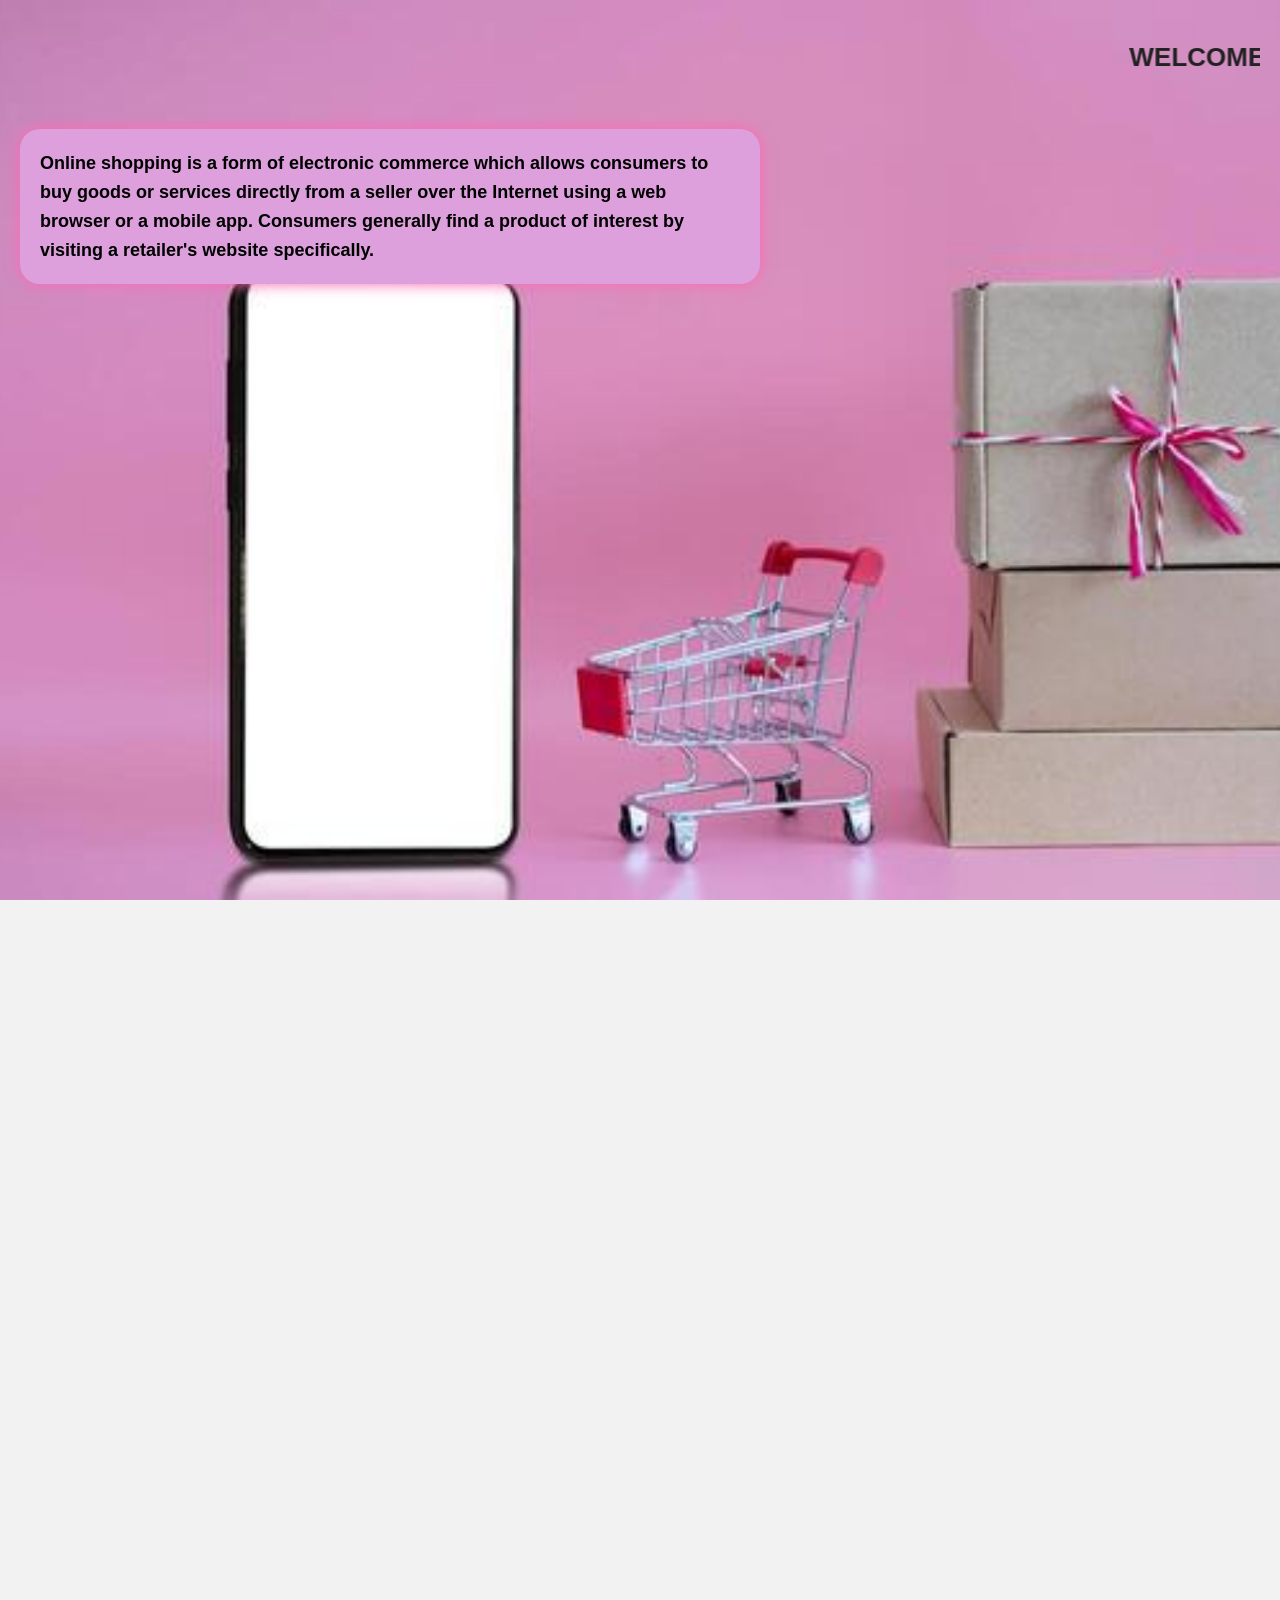
<file: About.html>
<html>
    <head>
        <title>FLIPKART</title>
        <link rel="stylesheet" href="About.css">
        </head>
    <body>
        <div id="b">
        <marquee><h2> WELCOME TO ONLINE SHOPPING</h2></marquee>
        <h3><p>Online shopping is a form of electronic commerce which allows consumers to buy goods or services directly from a seller over the Internet using a web browser or a mobile app. Consumers generally find a product of interest by visiting a retailer's website specifically.</p></h3>
       
        
        
        </div>
    </body>
</html>
</file>
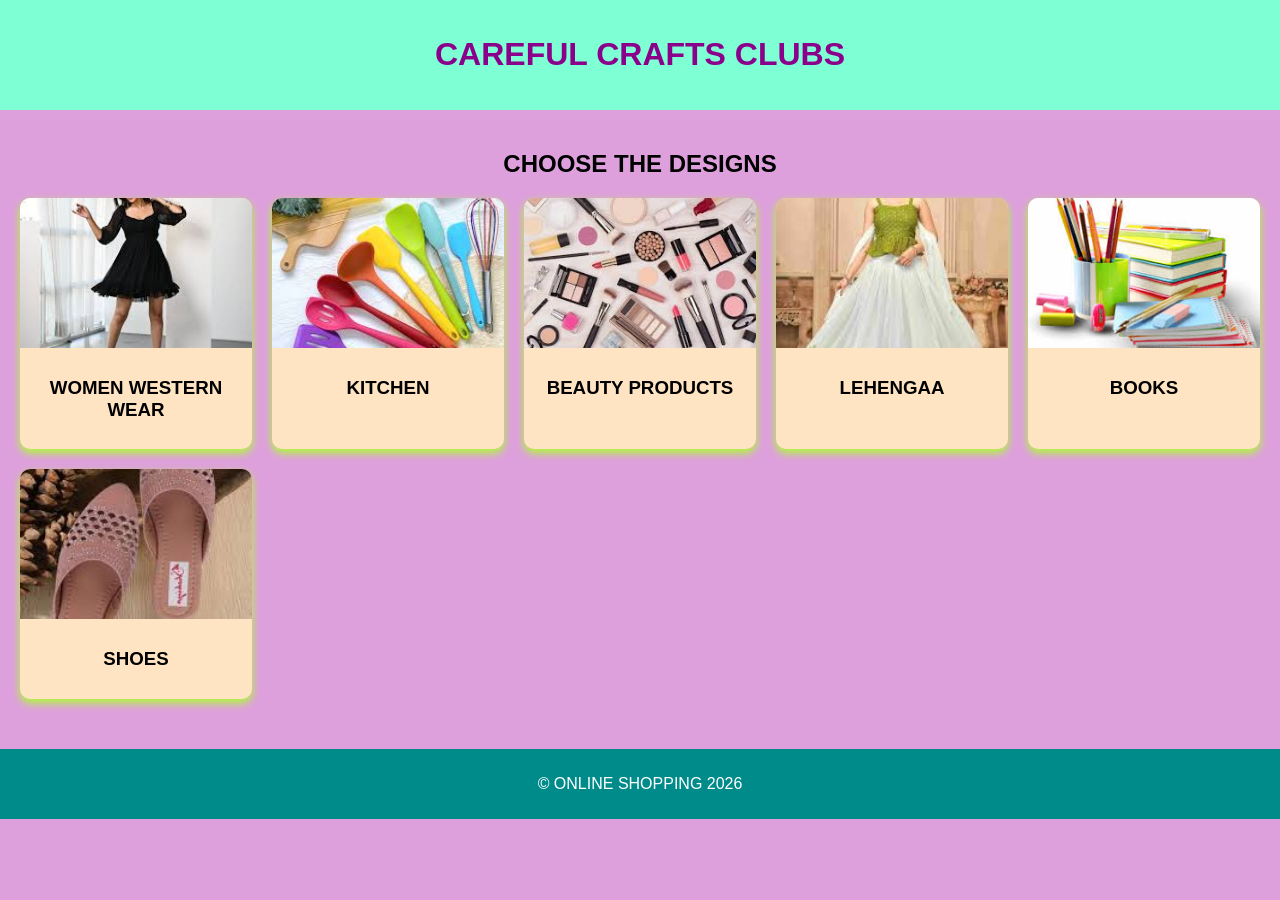
<file: Categories.html>
<html lang="en">
<head>
    <meta charset="UTF-8">
    <meta name="viewport" content="width=device-width, initial-scale=1.0">
    <title>FLIPCART</title>
  
    <style>
        body {
            font-family: Arial, sans-serif;
            margin: 0;
            background-color:plum
                }

        header {
            background-color:aquamarine;
            color: lavenderblush;
            padding: 15px;
            text-align: center;
        }

        .container {
            padding: 20px;
        }

        h2 {
            text-align: center;
            margin-bottom: 20px;
        }

        .categories {
            display: grid;
            grid-template-columns: repeat(auto-fit, minmax(200px, 1fr));
            gap: 20px;
        }

        .card {
            background-color:bisque;
            border-radius: 10px;
            overflow: hidden;
            box-shadow: 0 4px 8px greenyellow;
            transition: 0.3s;
            cursor: pointer;
        }

        .card:hover {
            transform: scale(1.05);
        }

        .card img {
            width: 100%;
            height: 150px;
            object-fit: cover;
        }

        .card h3 {
            text-align: center;
            padding: 10px;
        }

        footer {
            margin-top: 30px;
            background-color: darkcyan;
            color: white;
            text-align: center;
            padding: 10px;
        }
        h1{
            text-align: center;
            color: darkmagenta;
        }
    </style>
</head>
<body>

<header>
    <h1>CAREFUL CRAFTS CLUBS</h1>
</header>

<div class="container">
    <h2>CHOOSE THE DESIGNS</h2>

    <div class="categories">

        <div class="card">
            <img src="img2.jpg" alt="WOMEN WESTERN WEAR">
            <h3>WOMEN WESTERN WEAR</h3>
        </div>

        <div class="card">
            <img src="img4.jpg" alt="KITCHEN ">
            <h3>KITCHEN</h3>
        </div>

        <div class="card">
            <img src="img5.jpg" alt="MAKE UP">
            <h3>BEAUTY PRODUCTS</h3>
        </div>

        <div class="card">
            <img src="img9.jpg" alt="LEHENGAA">
            <h3>LEHENGAA</h3>
        </div>

        <div class="card">
            <img src="img8.jpg" alt="BOOKS">
            <h3>BOOKS</h3>
        </div>

        <div class="card">
            <img src="img6.jpg" alt="WOMEN SHOES">
            <h3>SHOES</h3>
        </div>

    </div>
</div>

<footer>
    <p>&copy; ONLINE SHOPPING 2026</p>
</footer>

</body>
</html>
</file>
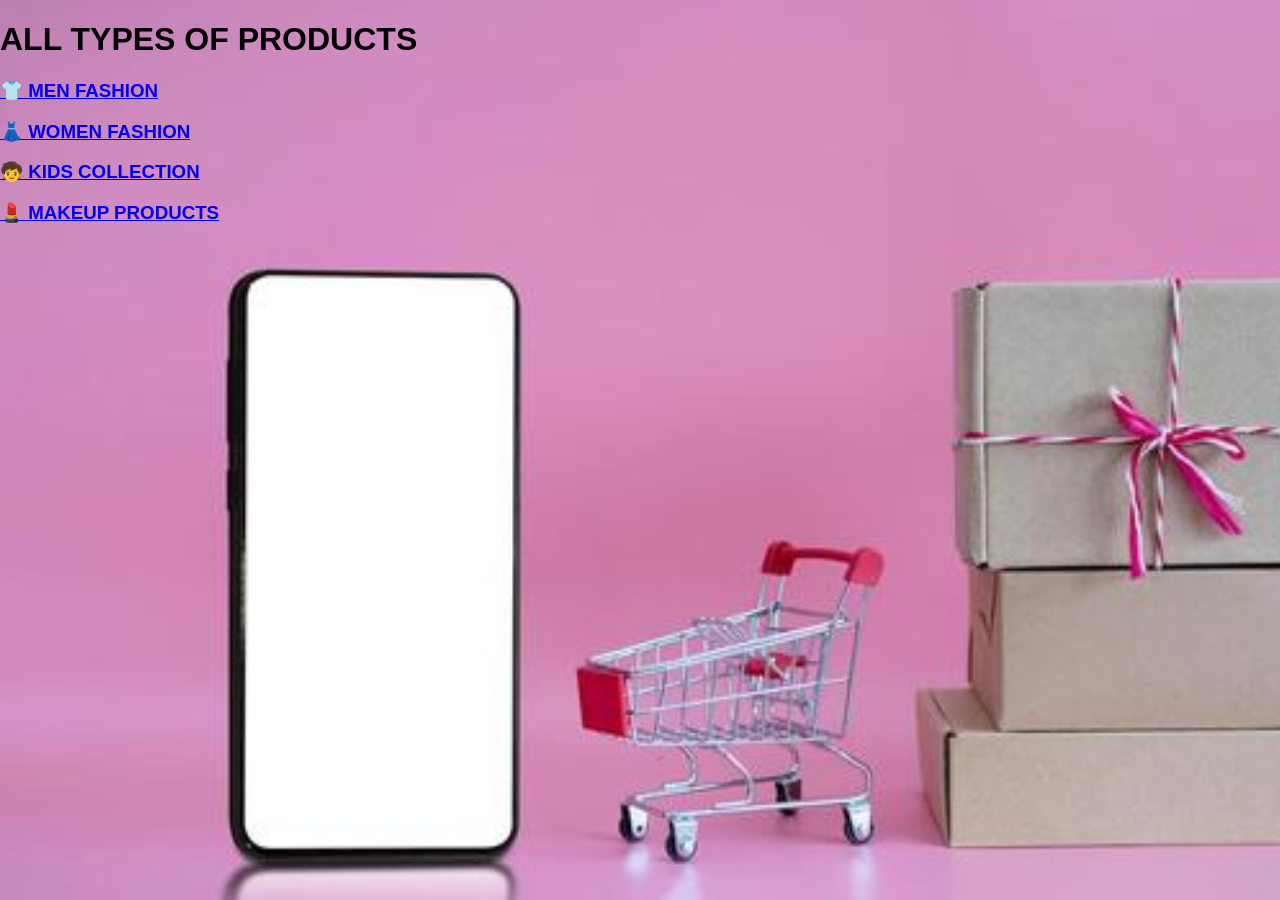
<file: Home.html>
<html lang="en">
<head>
    <meta charset="UTF-8">
    <title>OPEN FOR SALES</title>
    <link rel="stylesheet" href="Web.css">
</head>

<body>

<div id="abc">
    <h1>ALL TYPES OF PRODUCTS</h1>

    <div class="category-box">

        <a href="Men.html" class="category">
            <h3>👕 MEN FASHION</h3>
        </a>

        <a href="Women.html" class="category">
            <h3>👗 WOMEN FASHION</h3>
        </a>

        <a href="Kids.html" class="category">
            <h3>🧒 KIDS COLLECTION</h3>
        </a>

        <a href="Makeup.html" class="category">
            <h3>💄 MAKEUP PRODUCTS</h3>
        </a>

    </div>
</div>

</body>
</html>
</file>
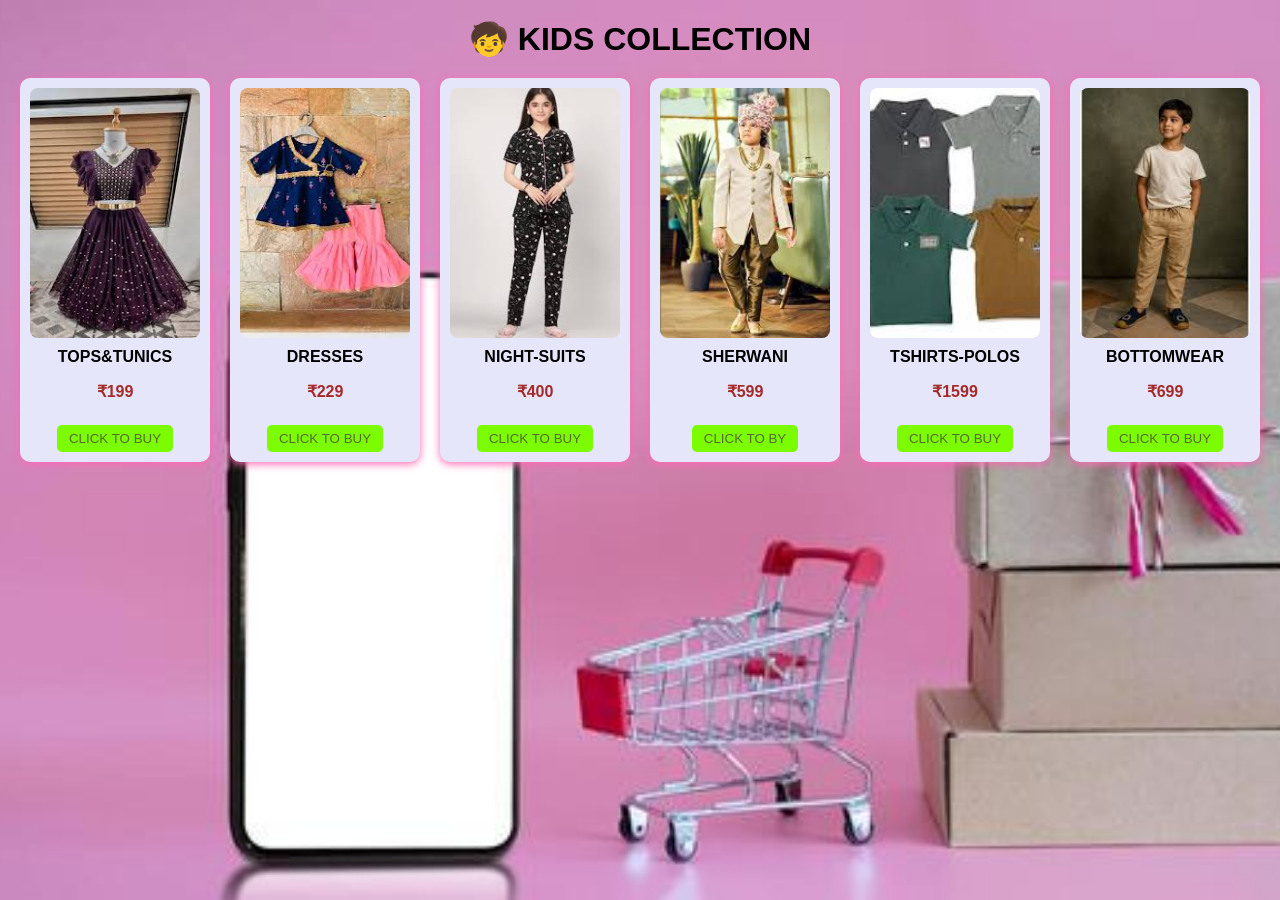
<file: Kids.html>
<html lang="en">
<head>
    <meta charset="UTF-8">
    <meta name="viewport" content="width=device-width, initial-scale=1.0">
    <title> KIDS-FASHION</title>


<style>
    body {
        font-family: Arial, sans-serif;
        margin: 0;
        padding: 20px;
         background: url('1.jpg') no-repeat center center/cover;
}
        
    

    h1 {
        text-align: center;
        margin-bottom: 20px;
    }


    .products {
        display: grid;
        grid-template-columns: repeat(auto-fit, minmax(180px, 1fr));
        gap: 20px;
    }

    .card {
        background: lavender;
        padding: 10px;
        border-radius: 10px;
        text-align: center;
        box-shadow: 0 2px 8px hotpink;
        transition: 0.3s;
    }

    .card:hover {
        transform: scale(1.05);
    }

    .card img {
        width: 100%;
        height: 250px;
        object-fit: cover;
        border-radius: 8px;
    }

    .card h3 {
        font-size: 16px;
        margin: 10px 0 5px;
    }

    .card p {
        color: brown;
        font-weight: bold;
    }

    button {
        margin-top: 8px;
        padding: 6px 12px;
        border: none;
        background: lawngreen;
        color: darkolivegreen;
        border-radius: 5px;
        cursor: pointer;
    }

    button:hover {
        background: lavender;
    }
</style>


</head>

<body>

<h1>🧒 KIDS COLLECTION</h1>

<div class="products">


<div class="card">
    <img src="kid1.jpg" alt="LEHENGA-CHOLI">
    <h3>TOPS&TUNICS</h3>
    <p>₹199</p>
    <button>CLICK TO BUY</button>
</div>

<div class="card">
    <img src="download.jpg" alt="ETHNIC-WEAR">
    <h3>DRESSES</h3>
    <p>₹229</p>
    <button>CLICK TO BUY</button>
</div>

<div class="card">
    <img src="kid6.jpg" alt="NIGHT-SUITS">
    <h3>NIGHT-SUITS</h3>
    <p>₹400</p>
    <button>CLICK TO BUY</button>
</div>

<div class="card">
    <img src="kid5.jpg" alt="SHERWANI">
    <h3>SHERWANI</h3>
    <p>₹599</p>
    <button>CLICK TO BY</button>

</div>
<div class="card">
    <img src="kid4.jpg" alt="TSHIRTS-POLOS">
    <h3>TSHIRTS-POLOS</h3>
    <p>₹1599</p>
    <button>CLICK TO BUY</button>
</div>
<div class="card">
    <img src="kid3.jpg" alt="BOTTOMWEAR">
    <h3>BOTTOMWEAR</h3>
    <p>₹699</p>
    <button>CLICK TO BUY</button>
</div>



</body>
</html>
</file>
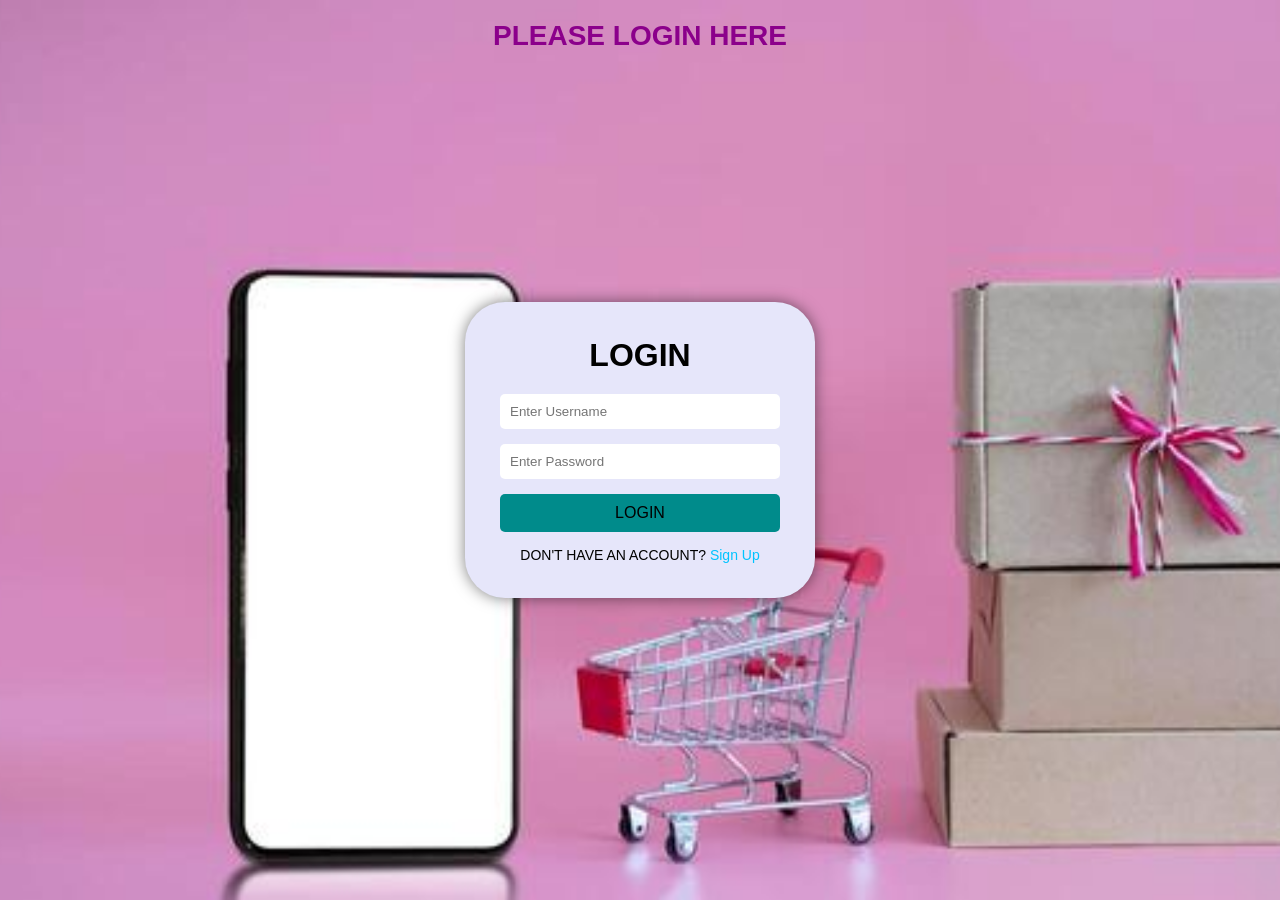
<file: Login.html>
<!DOCTYPE html>

<html lang="en">
<head>
    <meta charset="UTF-8">
    <meta name="viewport" content="width=device-width, initial-scale=1.0">
    <title>Login</title>

<style>
    * {
        margin: 0;
        padding: 0;
        box-sizing: border-box;
        font-family: Arial, sans-serif;
    }

    body {
        height: 100vh;
        display: flex;
        flex-direction: column; 
        justify-content: center;
        align-items: center;
        background: url('1.jpg') no-repeat center/cover;
    }

  
    .top-heading {
        position: absolute;
        top: 20px;
        text-align: center;
        color: darkmagenta;
        font-size: 28px;
    }

    .container {
        background:lavender;
        padding: 35px;
        width: 350px;
        border-radius: 40px;
        color: black;
        box-shadow: 0 0 15px rgba(0,0,0,0.5);
    }

    .container h1 {
        text-align: center;
        margin-bottom: 20px;
    }

    .input-box {
        margin-bottom: 15px;
    }

    .input-box input {
        width: 100%;
        padding: 10px;
        border: none;
        border-radius: 5px;
        outline: none;
    }

    .input-box input:focus {
        border: 2px solid #00c3ff;
    }

    button {
        width: 100%;
        padding: 10px;
        background: darkcyan;
        border: none;
        border-radius: 5px;
        color:black;
        font-size: 16px;
        cursor: pointer;
    }

    button:hover {
        background: #009edb;
    }

    .footer {
        margin-top: 15px;
        font-size: 14px;
        text-align: center;
    }

    .footer a {
        color: #00c3ff;
        text-decoration: none;
    }
</style>

</head>

<body>

<h1 class="top-heading">PLEASE LOGIN HERE</h1>

<div class="container">
    <h1>LOGIN</h1>

<form action="home.html">
    <div class="input-box">
        <input type="text" placeholder="Enter Username" required>
    </div>

    <div class="input-box">
        <input type="password" placeholder="Enter Password" required>
    </div>

    <button type="submit">LOGIN</button>
</form>

<div class="footer">
    DON'T HAVE AN ACCOUNT? <a href="signup.html">Sign Up</a>
</div>


</div>

</body>
</html>
</file>
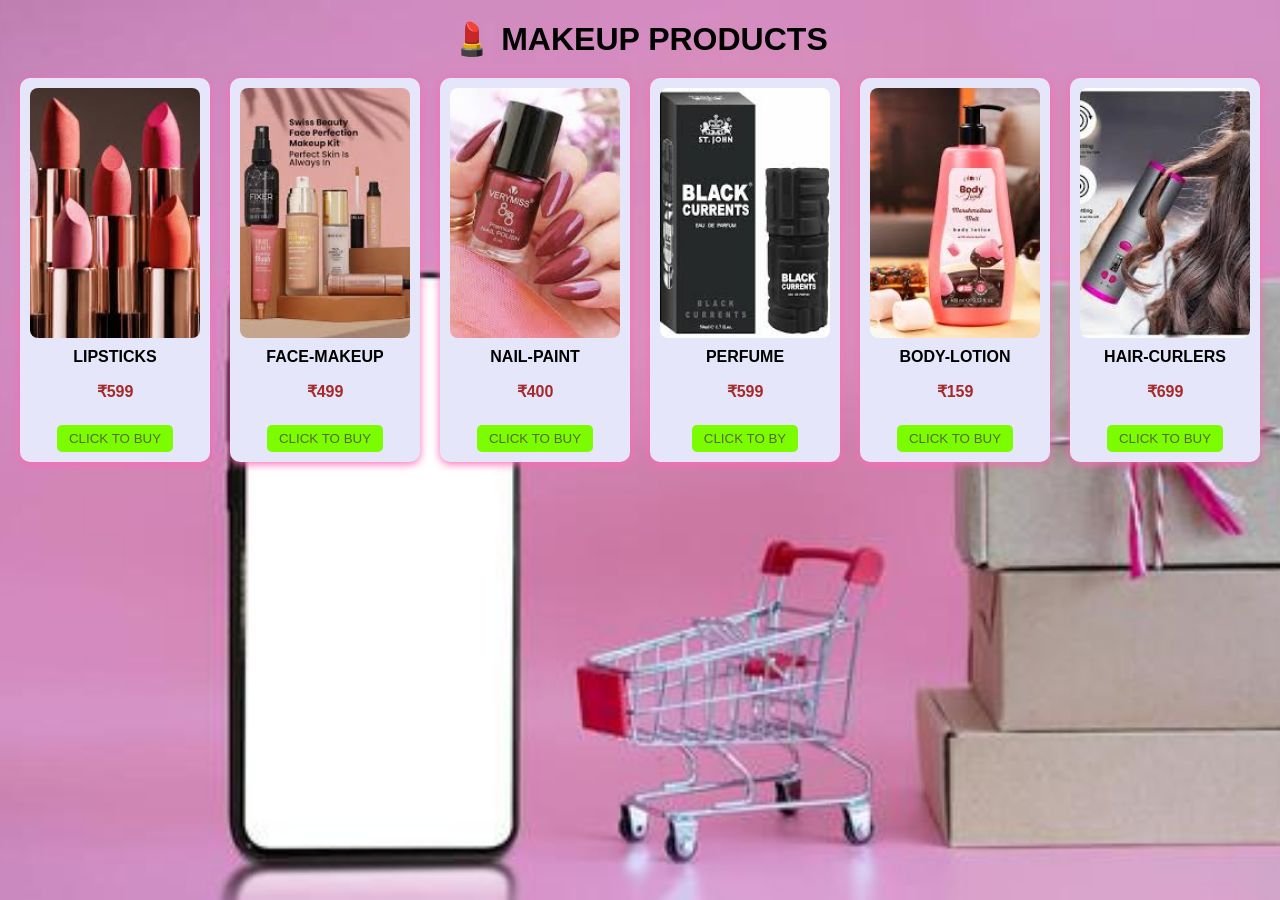
<file: Makeup.html>
<html lang="en">
<head>
    <meta charset="UTF-8">
    <meta name="viewport" content="width=device-width, initial-scale=1.0">
    <title> KIDS-FASHION</title>


<style>
    body {
        font-family: Arial, sans-serif;
        margin: 0;
        padding: 20px;
         background: url('1.jpg') no-repeat center center/cover;
}
        
    

    h1 {
        text-align: center;
        margin-bottom: 20px;
    }


    .products {
        display: grid;
        grid-template-columns: repeat(auto-fit, minmax(180px, 1fr));
        gap: 20px;
    }

    .card {
        background: lavender;
        padding: 10px;
        border-radius: 10px;
        text-align: center;
        box-shadow: 0 2px 8px hotpink;
        transition: 0.3s;
    }

    .card:hover {
        transform: scale(1.05);
    }

    .card img {
        width: 100%;
        height: 250px;
        object-fit: cover;
        border-radius: 8px;
    }

    .card h3 {
        font-size: 16px;
        margin: 10px 0 5px;
    }

    .card p {
        color: brown;
        font-weight: bold;
    }

    button {
        margin-top: 8px;
        padding: 6px 12px;
        border: none;
        background: lawngreen;
        color: darkolivegreen;
        border-radius: 5px;
        cursor: pointer;
    }

    button:hover {
        background: lavender;
    }
</style>


</head>

<body>

<h1>💄 MAKEUP PRODUCTS</h1>

<div class="products">


<div class="card">
    <img src="l.jpg" alt="LIPSTICKS">
    <h3>LIPSTICKS</h3>
    <p>₹599</p>
    <button>CLICK TO BUY</button>
</div>

<div class="card">
    <img src="fc.jpg" alt="FACE-MAKEUP">
    <h3>FACE-MAKEUP</h3>
    <p>₹499</p>
    <button>CLICK TO BUY</button>
</div>

<div class="card">
    <img src="np.jpg" alt="NAIL-PAINT">
    <h3>NAIL-PAINT</h3>
    <p>₹400</p>
    <button>CLICK TO BUY</button>
</div>

<div class="card">
    <img src="bc.jpg" alt="PERFUME">
    <h3>PERFUME</h3>
    <p>₹599</p>
    <button>CLICK TO BY</button>

</div>
<div class="card">
    <img src="bd.jpg" alt="BODY-LOTION">
    <h3>BODY-LOTION</h3>
    <p>₹159</p>
    <button>CLICK TO BUY</button>
</div>
<div class="card">
    <img src="hair.jpg" alt="HAIR-CURLERS">
    <h3>HAIR-CURLERS</h3>
    <p>₹699</p>
    <button>CLICK TO BUY</button>
</div>



</body>
</html>
</file>
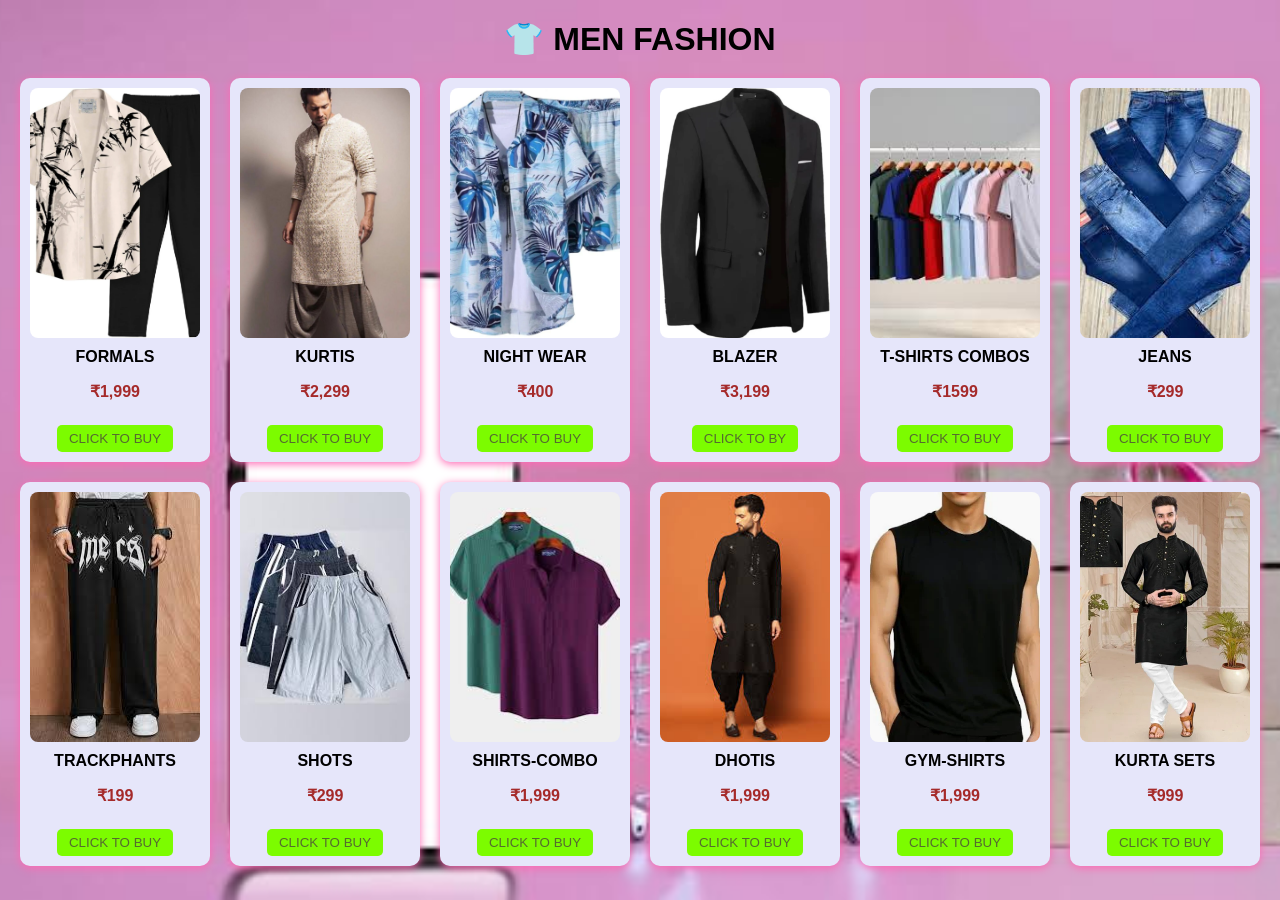
<file: Men.html>
<html lang="en">
<head>
    <meta charset="UTF-8">
    <meta name="viewport" content="width=device-width, initial-scale=1.0">
    <title>MEN FASHION</title>


<style>
    body {
        font-family: Arial, sans-serif;
        margin: 0;
        padding: 20px;
         background: url('1.jpg') no-repeat center center/cover;
}
        
    

    h1 {
        text-align: center;
        margin-bottom: 20px;
    }


    .products {
        display: grid;
        grid-template-columns: repeat(auto-fit, minmax(180px, 1fr));
        gap: 20px;
    }

    .card {
        background: lavender;
        padding: 10px;
        border-radius: 10px;
        text-align: center;
        box-shadow: 0 2px 8px hotpink;
        transition: 0.3s;
    }

    .card:hover {
        transform: scale(1.05);
    }

    .card img {
        width: 100%;
        height: 250px;
        object-fit: cover;
        border-radius: 8px;
    }

    .card h3 {
        font-size: 16px;
        margin: 10px 0 5px;
    }

    .card p {
        color: brown;
        font-weight: bold;
    }

    button {
        margin-top: 8px;
        padding: 6px 12px;
        border: none;
        background: lawngreen;
        color: darkolivegreen;
        border-radius: 5px;
        cursor: pointer;
    }

    button:hover {
        background: lavender;
    }
</style>


</head>

<body>

<h1>👕 MEN FASHION</h1>

<div class="products">


<div class="card">
    <img src="men1.webp" alt="FORMALS">
    <h3>FORMALS</h3>
    <p>₹1,999</p>
    <button>CLICK TO BUY</button>
</div>

<div class="card">
    <img src="men2.jpg" alt="KURTIS">
    <h3>KURTIS</h3>
    <p>₹2,299</p>
    <button>CLICK TO BUY</button>
</div>

<div class="card">
    <img src="men3.webp" alt="NIGHT_WEAR">
    <h3>NIGHT WEAR</h3>
    <p>₹400</p>
    <button>CLICK TO BUY</button>
</div>

<div class="card">
    <img src="men4.webp" alt="BLAZER">
    <h3>BLAZER</h3>
    <p>₹3,199</p>
    <button>CLICK TO BY</button>

</div>
<div class="card">
    <img src="men11.jpg" alt="T-SHIRTS COMBOS">
    <h3>T-SHIRTS COMBOS</h3>
    <p>₹1599</p>
    <button>CLICK TO BUY</button>
</div>
<div class="card">
    <img src="men10.jpg" alt="JEANS">
    <h3>JEANS</h3>
    <p>₹299</p>
    <button>CLICK TO BUY</button>
</div>
<div class="card">
    <img src="men9.jpg" alt="TRACKPANTS">
    <h3>TRACKPHANTS</h3>
    <p>₹199</p>
    <button>CLICK TO BUY</button>
</div>
<div class="card">
    <img src="men8.jpg" alt="SHOTS">
    <h3>SHOTS</h3>
    <p>₹299</p>
    <button>CLICK TO BUY</button>
</div>
<div class="card">
    <img src="men5.jpg" alt="SHIRTS-COMBO">
    <h3>SHIRTS-COMBO</h3>
    <p>₹1,999</p>
    <button>CLICK TO BUY</button>
</div>
<div class="card">
    <img src="men7.jpg" alt="DHOTIS">
    <h3>DHOTIS</h3>
    <p>₹1,999</p>
    <button>CLICK TO BUY</button>
</div>
<div class="card">
    <img src="men6.webp" alt="GYM-SHIRTS">
    <h3>GYM-SHIRTS</h3>
    <p>₹1,999</p>
    <button>CLICK TO BUY</button>
</div>
<div class="card">
    <img src="men12.webp" alt="KURTA SETS">
    <h3>KURTA SETS</h3>
    <p>₹999</p>
    <button>CLICK TO BUY</button>
</div>


</div>

</body>
</html>
</file>
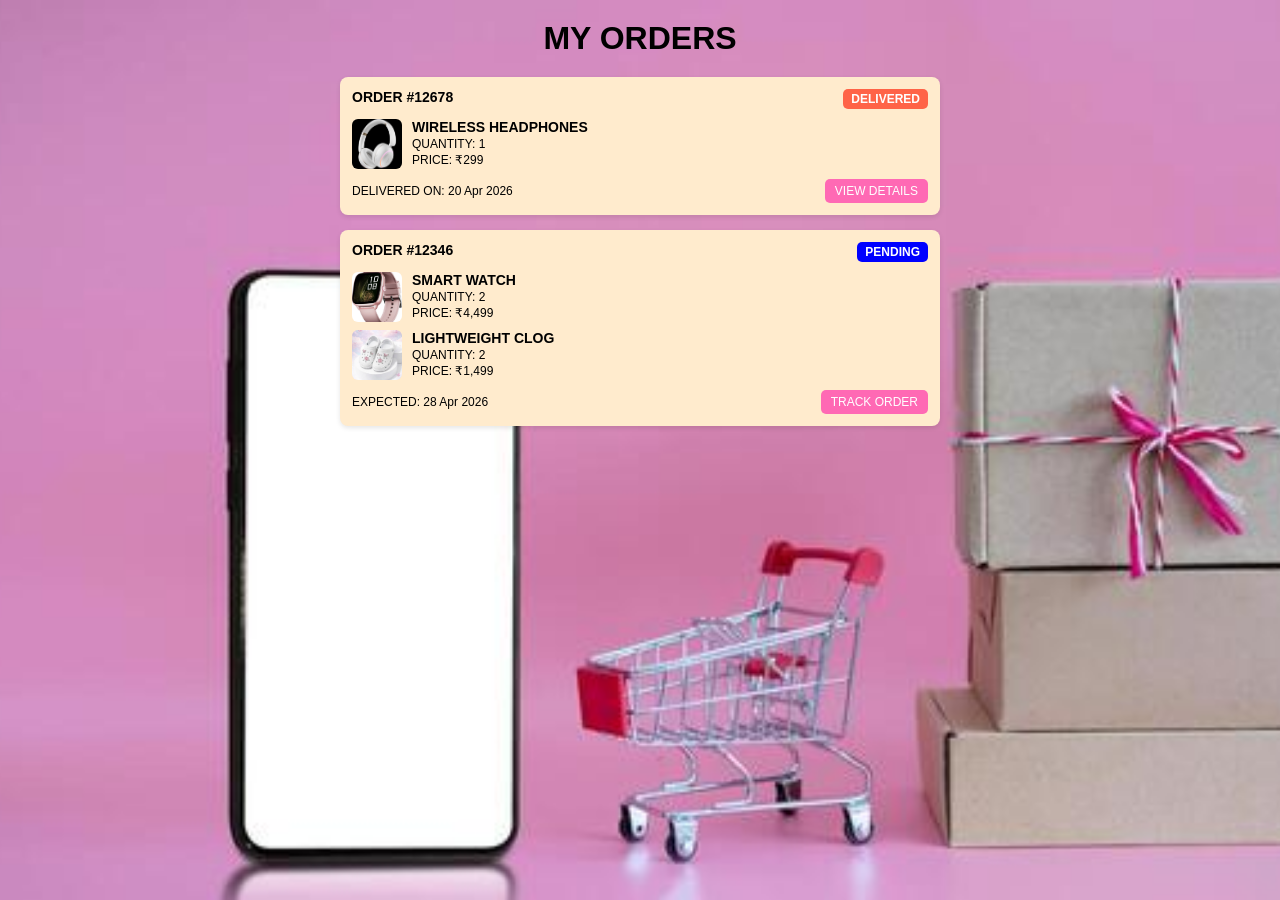
<file: Myorder.html>
<html lang="en">
<head>
  <meta charset="UTF-8">
  <title>MY ORDERS</title>

  <style>
    body {
      font-family: Arial, sans-serif;
      margin: 0;
      padding: 20px;
      background: url('1.jpg') no-repeat center center/cover;
      
    }    

    .container {
      max-width: 600px;
      margin: auto;
    }

    h1 {
      text-align: center;
      margin-bottom: 20px;
    }

    .order-card {
      background: blanchedalmond;
      padding: 12px;
      margin-bottom: 15px;
      border-radius: 8px;
      box-shadow: 0 2px 5px rgba(0,0,0,0.1);
      font-size: 14px;
    }

    .order-header {
      display: flex;
      justify-content: space-between;
      margin-bottom: 10px;
      font-weight: bold;
    }

    .status {
      padding: 3px 8px;
      border-radius: 5px;
      font-size: 12px;
      color: white;
    }

    .delivered {
      background: tomato;
    }

    .pending {
      background: blue;
    }

    .order-body {
      display: flex;
      align-items: center;
      gap: 10px;
      margin-bottom: 8px;
    }

    .order-body img {
      width: 50px;
      height: 50px;
      object-fit: cover;
      border-radius: 6px;
      background: violet;
    }

    .details h3 {
      font-size: 14px;
      margin: 0;
    }

    .details p {
      font-size: 12px;
      margin: 2px 0;
    }

    .order-footer {
      display: flex;
      justify-content: space-between;
      align-items: center;
      margin-top: 10px;
      font-size: 12px;
    }

    button {
      padding: 5px 10px;
      font-size: 12px;
      border: none;
      background: hotpink;
      color: white;
      border-radius: 5px;
      cursor: pointer;
    }

    button:hover {
      background:  brown;
    }

    
    @media (max-width: 600px) {
      .order-body img {
        width: 40px;
        height: 40px;
      }
    }

  </style>
</head>

<body>

  <div class="container">
    <h1>MY ORDERS</h1>
     <div class="order-card">
      <div class="order-header">
        <span>ORDER #12678</span>
        <span class="status delivered">DELIVERED</span>
      </div>

      <div class="order-body">
        <img src="shopping.webp" alt="product">
        <div class="details">
          <h3>WIRELESS HEADPHONES</h3>
          <p>QUANTITY: 1</p>
          <p>PRICE: ₹299</p>
        </div>
      </div>

      <div class="order-footer">
        <span>DELIVERED ON: 20 Apr 2026</span>
        <button>VIEW DETAILS</button>
      </div>
    </div>

    
    <div class="order-card">
      <div class="order-header">
        <span>ORDER #12346</span>
        <span class="status pending">PENDING</span>
      </div>

      <div class="order-body">
        <img src="smart.webp" alt="product">
        <div class="details">
          <h3>SMART WATCH</h3>
          <p>QUANTITY: 2</p>
          <p>PRICE: ₹4,499</p>
        </div>
      </div>

      <div class="order-body">
        <img src="clogs.webp" alt="product">
        <div class="details">
          <h3>LIGHTWEIGHT CLOG</h3>
          <p>QUANTITY: 2</p>
          <p>PRICE: ₹1,499</p>
        </div>
      
      </div>

      <div class="order-footer">
        <span>EXPECTED: 28 Apr 2026</span>
        <button>TRACK ORDER</button>
      </div>
    </div>



</body>
</html>
</file>
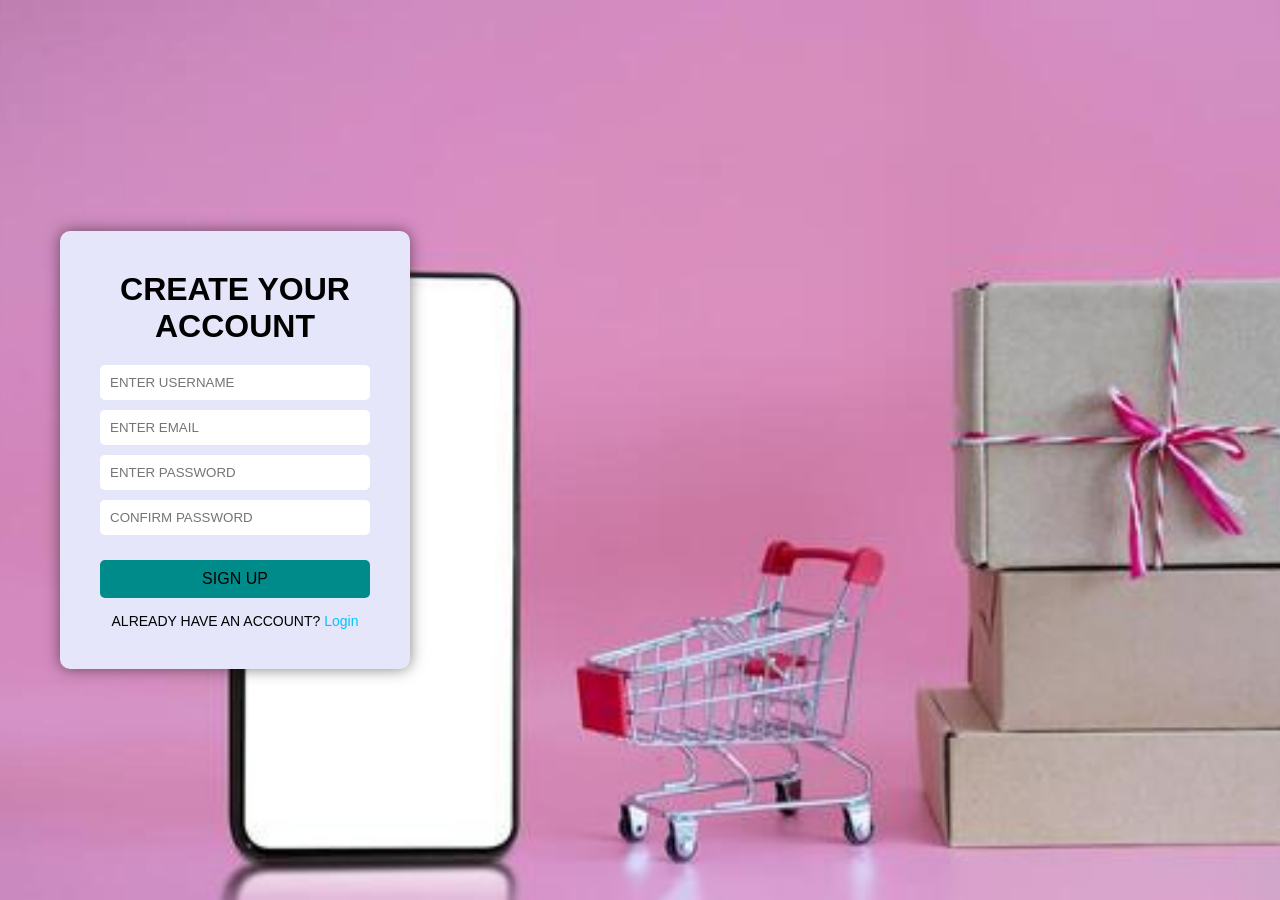
<file: Sign up.html>
<html lang="en">
<head>
    <meta charset="UTF-8">
    <meta name="viewport" content="width=device-width, initial-scale=1.0">
    <title>Sign Up</title>


<style>
    * {
        margin: 0;
        padding: 0;
        box-sizing: border-box;
        font-family: Arial, sans-serif;
    }

    body {
        height: 100vh;
        display: flex;
        justify-content: flex-start;
        align-items: center;
        padding-left: 60px;
        background: url('1.jpg') no-repeat center/cover;
    }

    .container {
        background: lavender;
        padding: 40px;
        width: 350px;
        border-radius: 10px;
        box-shadow: 0 0 15px rgba(0,0,0,0.5);
        text-align: center;
        color: black;
    }

    .container h1 {
        margin-bottom: 20px;
    }

    .input-box {

        margin: 10px 0;
    }

    .input-box input {
        width: 100%;
        padding: 10px;
        border: none;
        border-radius: 5px;
        outline: none;
    }

    .input-box input:focus {

        border: 2px solid #00c3ff;
    }

    button {
        width: 100%;
        padding: 10px;
        margin-top: 15px;
        background: darkcyan;
        border: none;
        border-radius: 5px;
        color: black;
        font-size: 16px;
        cursor: pointer;
    }

    button:hover {
        background: #009edb;
    }

    .footer {
        margin-top: 15px;
        font-size: 14px;
    }

    .footer a {
        color: #00c3ff;
        text-decoration: none;
    }
</style>


</head>

<body>

<div class="container">
    <h1>CREATE YOUR ACCOUNT</h1>


<form action="login.html">
    <div class="input-box">
        <input type="text" placeholder="ENTER USERNAME" required>
    </div>

    <div class="input-box">
        <input type="email" placeholder="ENTER EMAIL" required>
    </div>

    <div class="input-box">
        <input type="password" placeholder="ENTER PASSWORD" required>
    </div>

    <div class="input-box">
        <input type="password" placeholder="CONFIRM PASSWORD" required>
    </div>

    <button type="submit">SIGN UP</button>
</form>

<div class="footer">
    ALREADY HAVE AN ACCOUNT? <a href="login.html">Login</a>
</div>


</div>

</body>
</html>
</file>
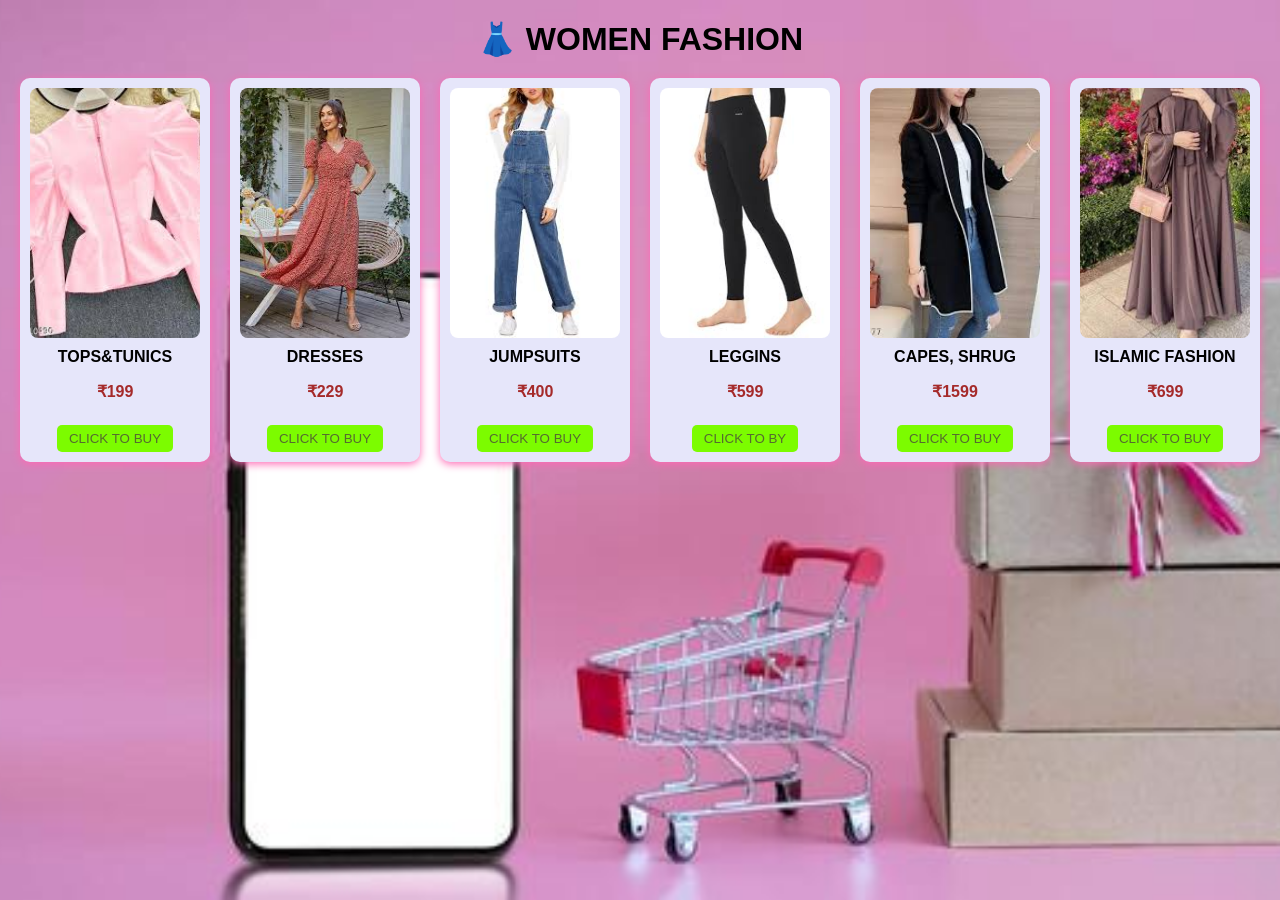
<file: Women.html>
<html lang="en">
<head>
    <meta charset="UTF-8">
    <meta name="viewport" content="width=device-width, initial-scale=1.0">
    <title> WOMEN-ASHION</title>


<style>
    body {
        font-family: Arial, sans-serif;
        margin: 0;
        padding: 20px;
         background: url('1.jpg') no-repeat center center/cover;
}
        
    

    h1 {
        text-align: center;
        margin-bottom: 20px;
    }


    .products {
        display: grid;
        grid-template-columns: repeat(auto-fit, minmax(180px, 1fr));
        gap: 20px;
    }

    .card {
        background: lavender;
        padding: 10px;
        border-radius: 10px;
        text-align: center;
        box-shadow: 0 2px 8px hotpink;
        transition: 0.3s;
    }

    .card:hover {
        transform: scale(1.05);
    }

    .card img {
        width: 100%;
        height: 250px;
        object-fit: cover;
        border-radius: 8px;
    }

    .card h3 {
        font-size: 16px;
        margin: 10px 0 5px;
    }

    .card p {
        color: brown;
        font-weight: bold;
    }

    button {
        margin-top: 8px;
        padding: 6px 12px;
        border: none;
        background: lawngreen;
        color: darkolivegreen;
        border-radius: 5px;
        cursor: pointer;
    }

    button:hover {
        background: lavender;
    }
</style>


</head>

<body>

<h1>👗 WOMEN FASHION</h1>

<div class="products">


<div class="card">
    <img src="wn1.jpg" alt="TOPS&TUNICS">
    <h3>TOPS&TUNICS</h3>
    <p>₹199</p>
    <button>CLICK TO BUY</button>
</div>

<div class="card">
    <img src="wn2.jpg" alt="DRESSES">
    <h3>DRESSES</h3>
    <p>₹229</p>
    <button>CLICK TO BUY</button>
</div>

<div class="card">
    <img src="wn3.jpg" alt="JUMPSUITS">
    <h3>JUMPSUITS</h3>
    <p>₹400</p>
    <button>CLICK TO BUY</button>
</div>

<div class="card">
    <img src="wn4.jpg" alt="LEGGINS">
    <h3>LEGGINS</h3>
    <p>₹599</p>
    <button>CLICK TO BY</button>

</div>
<div class="card">
    <img src="WN5.jpg" alt="CAPES , SHRUG">
    <h3>CAPES, SHRUG</h3>
    <p>₹1599</p>
    <button>CLICK TO BUY</button>
</div>
<div class="card">
    <img src="wn6.jpg" alt="ISLAMIC FASHION">
    <h3>ISLAMIC FASHION</h3>
    <p>₹699</p>
    <button>CLICK TO BUY</button>
</div>



</body>
</html>
</file>
<file: About.css>
body {
    
    margin: 0;
    font-family: Arial, sans-serif;
    background: #f2f2f2;
    background-image: url("1.jpg");
    background-size: cover;        
    background-position: center;   
    background-repeat: no-repeat;   
    background-attachment: fixed;  
}


#b {
    height: 500vh;
    display: flex;
    flex-direction: column;
    justify-content:first baseline;  
    align-items: flex-start;    
    text-align: top;
    padding: 20px;

}


#b h2 {
    color: #222;
    font-size: 26px;
    margin-bottom: 20px;
}
#b p

{
    max-width: 700px;
    font-size: 18px;
    line-height: 1.6;
    background: plum;
    padding: 20px;
    border-radius: 20px;
    box-shadow: 0 0 15px hotpink;
}
</file>
<file: Web.css>
body {
    margin: 0;
    padding: 0;
    font-family: Arial, sans-serif;

    background-image: url("1.jpg");
    background-repeat: no-repeat;
    background-size: cover;
    background-position: center;
    background-attachment: fixed;

    display: flex;
    flex-direction: column;
    min-height: 100vh;
}


#q {
    display: flex;
    align-items: center;
    justify-content: center;   
    padding: 20px 30px;
    background-color: khaki;
    color: darkmagenta;
    position: relative;
}

.logo {
    font-size: 24px;
    font-weight: bold;
}

.signin {
    position: absolute;
    right: 30px;
    top: 50%;
    transform: translateY(-50%);
    text-decoration: none;
    color: black;
    font-size: 18px;
}


#box {
     position: fixed;
    top:50px;
    left: 0;
    width: 100%;
    display: flex;
    justify-content: center;
    gap: 40px;
    padding: 15px;
    background-color: lightblue;
    z-index: 1000; 

}

#box a {
    text-decoration: none;
    color:darkmagenta;
    font-size: 20px;
    box-shadow: #222;
    }


p {
    max-width: 700px;          
    margin: auto;              
   text-align: none;
    line-height: 1.7;
    font-size: 20px;
    color: #222;

    background-color: plum;
    padding: 20px;
    border-radius: 10px;
    box-shadow: 0 0 15px hotpink;
}
</file>
